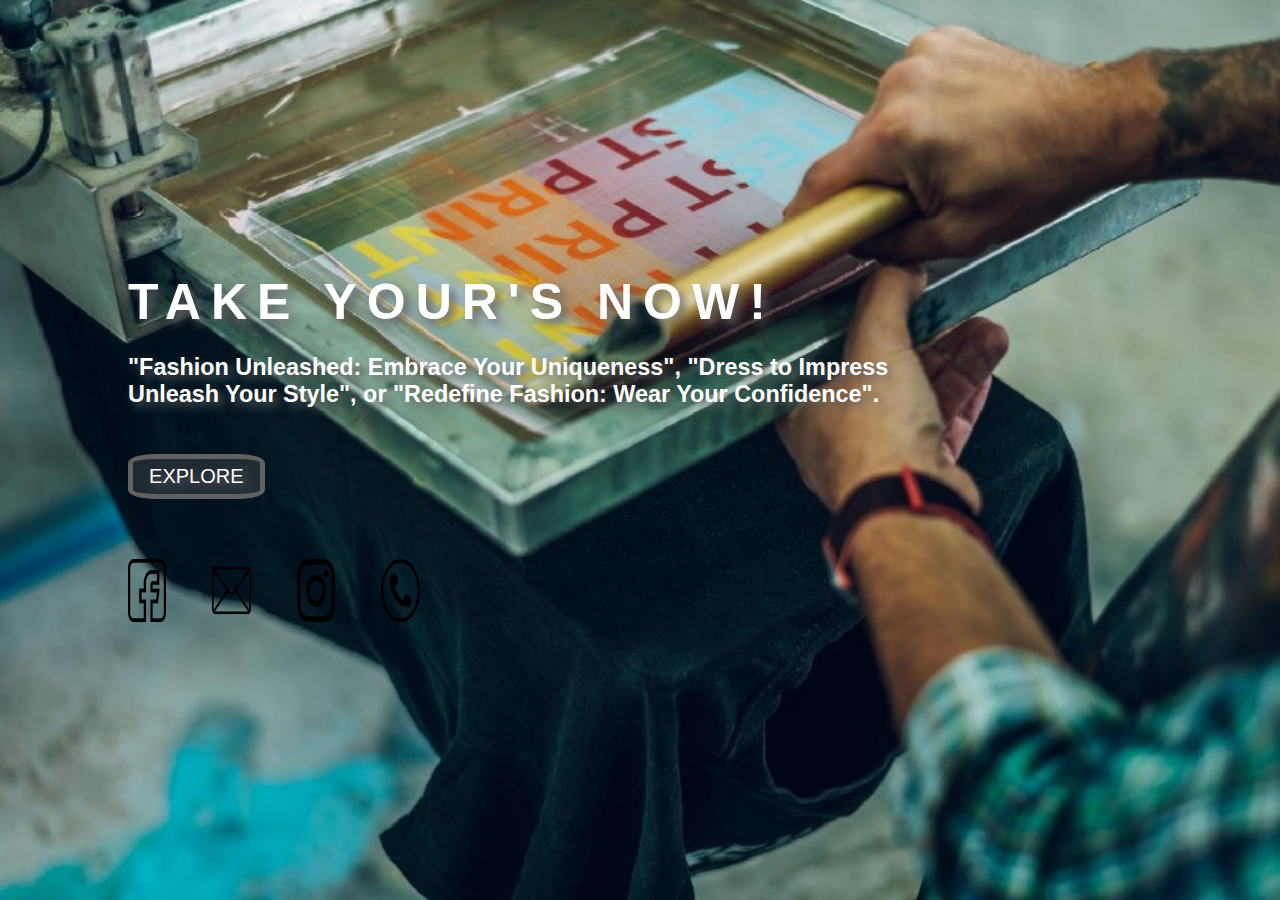
<file: index.html>
<!DOCTYPE html>
<html lang="en">
<head>
    <meta charset="UTF-8">
    <meta name="viewport" content="width=device-width, initial-scale=1.0">
    <title>Jessie's/T-shirt</title>
    <link rel="stylesheet" href="style.css">
    <link rel="shortcut icon" href="image/icon.png" type="image/x-icon">
</head>
    <body>
        <div class="landing-container">
            <div class="landing">
                <h1>TAKE YOUR'S NOW!</h1>
               <p><h3>"Fashion Unleashed: Embrace Your Uniqueness", "Dress to Impress <br>Unleash Your Style", or "Redefine Fashion: Wear Your Confidence".</h3></p>
               <div class="explore">
                    <a href="Home.html">EXPLORE</a>
               </div>
                <div class="logos">
                    <a href=""><img src="image/fb-logo.png" alt=""></a>
                    <a href=""><img src="image/email-logo.png" alt=""></a>
                    <a href=""><img src="image/ig-logo.png" alt=""></a>
                    <a href=""><img src="image/phone-logo.png" alt=""></a>
                </div>
            </div>
            
        </div>
    </body>
</html>
</file>
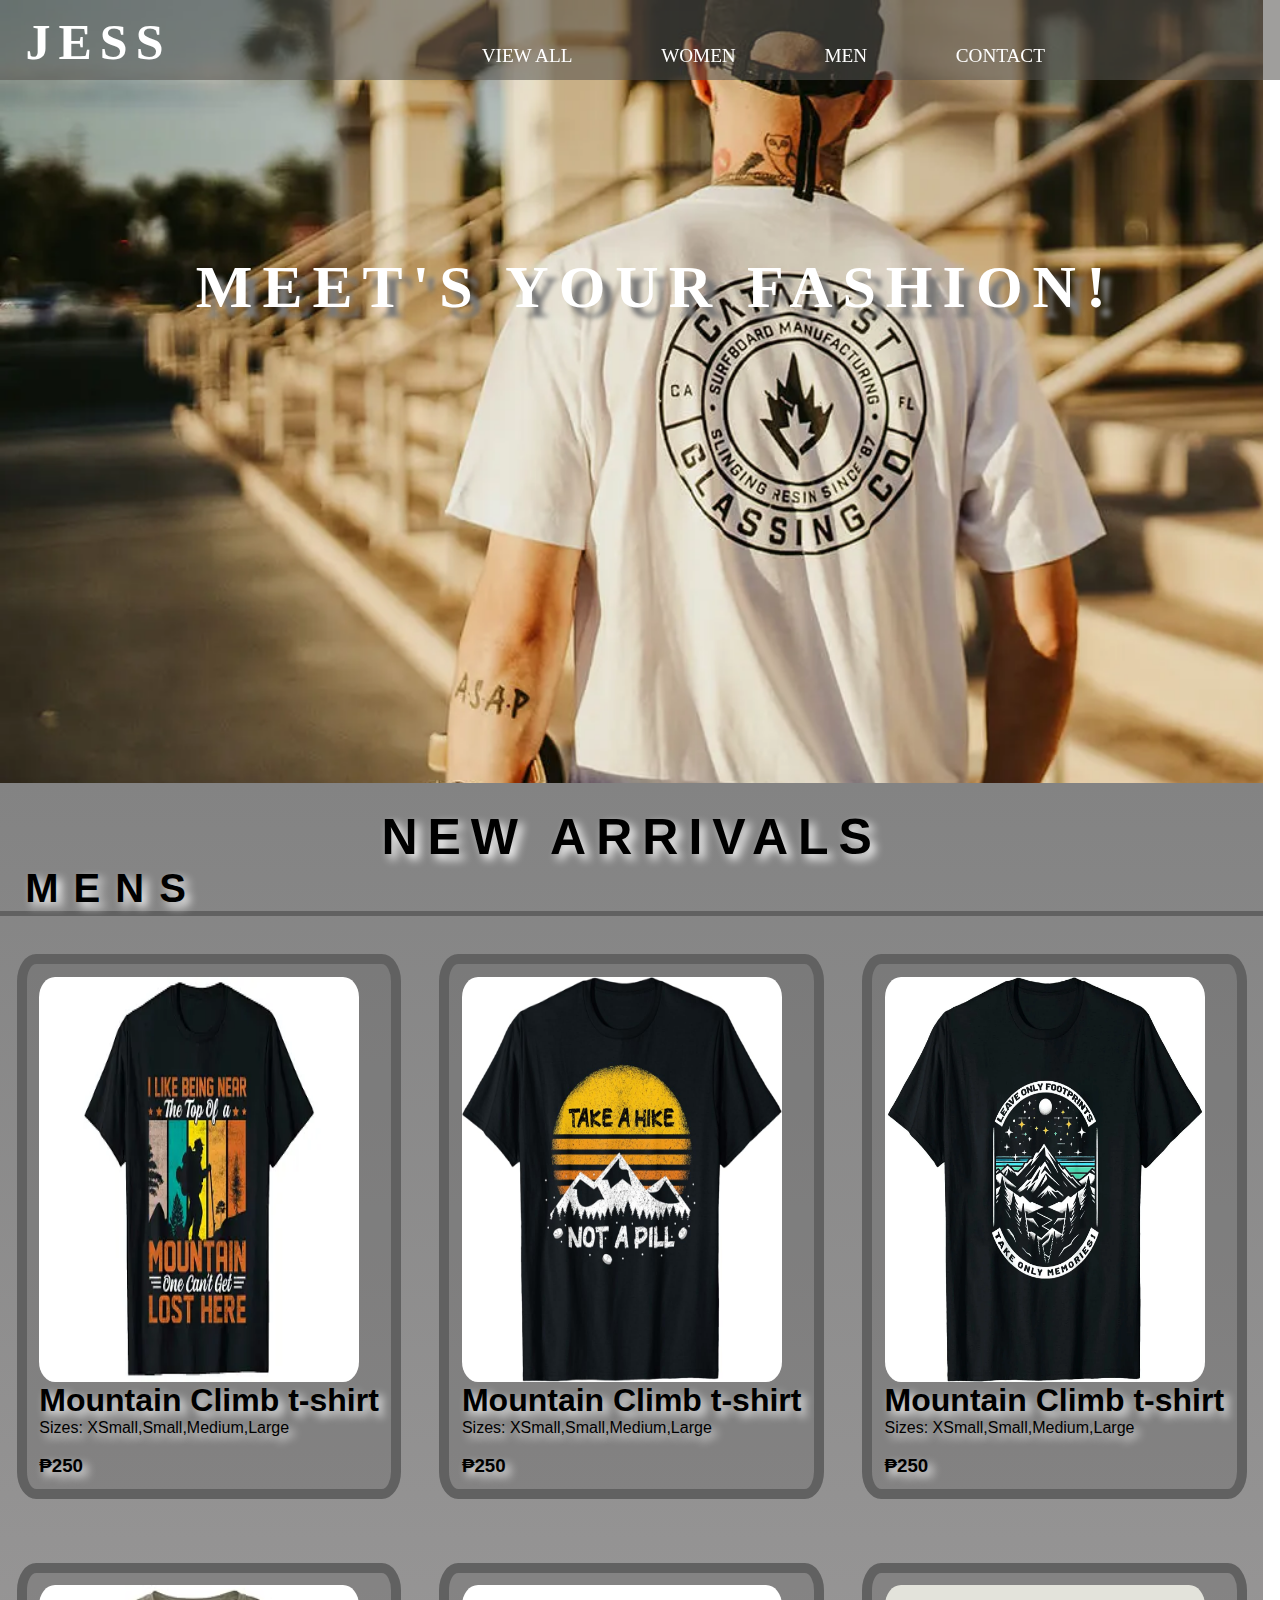
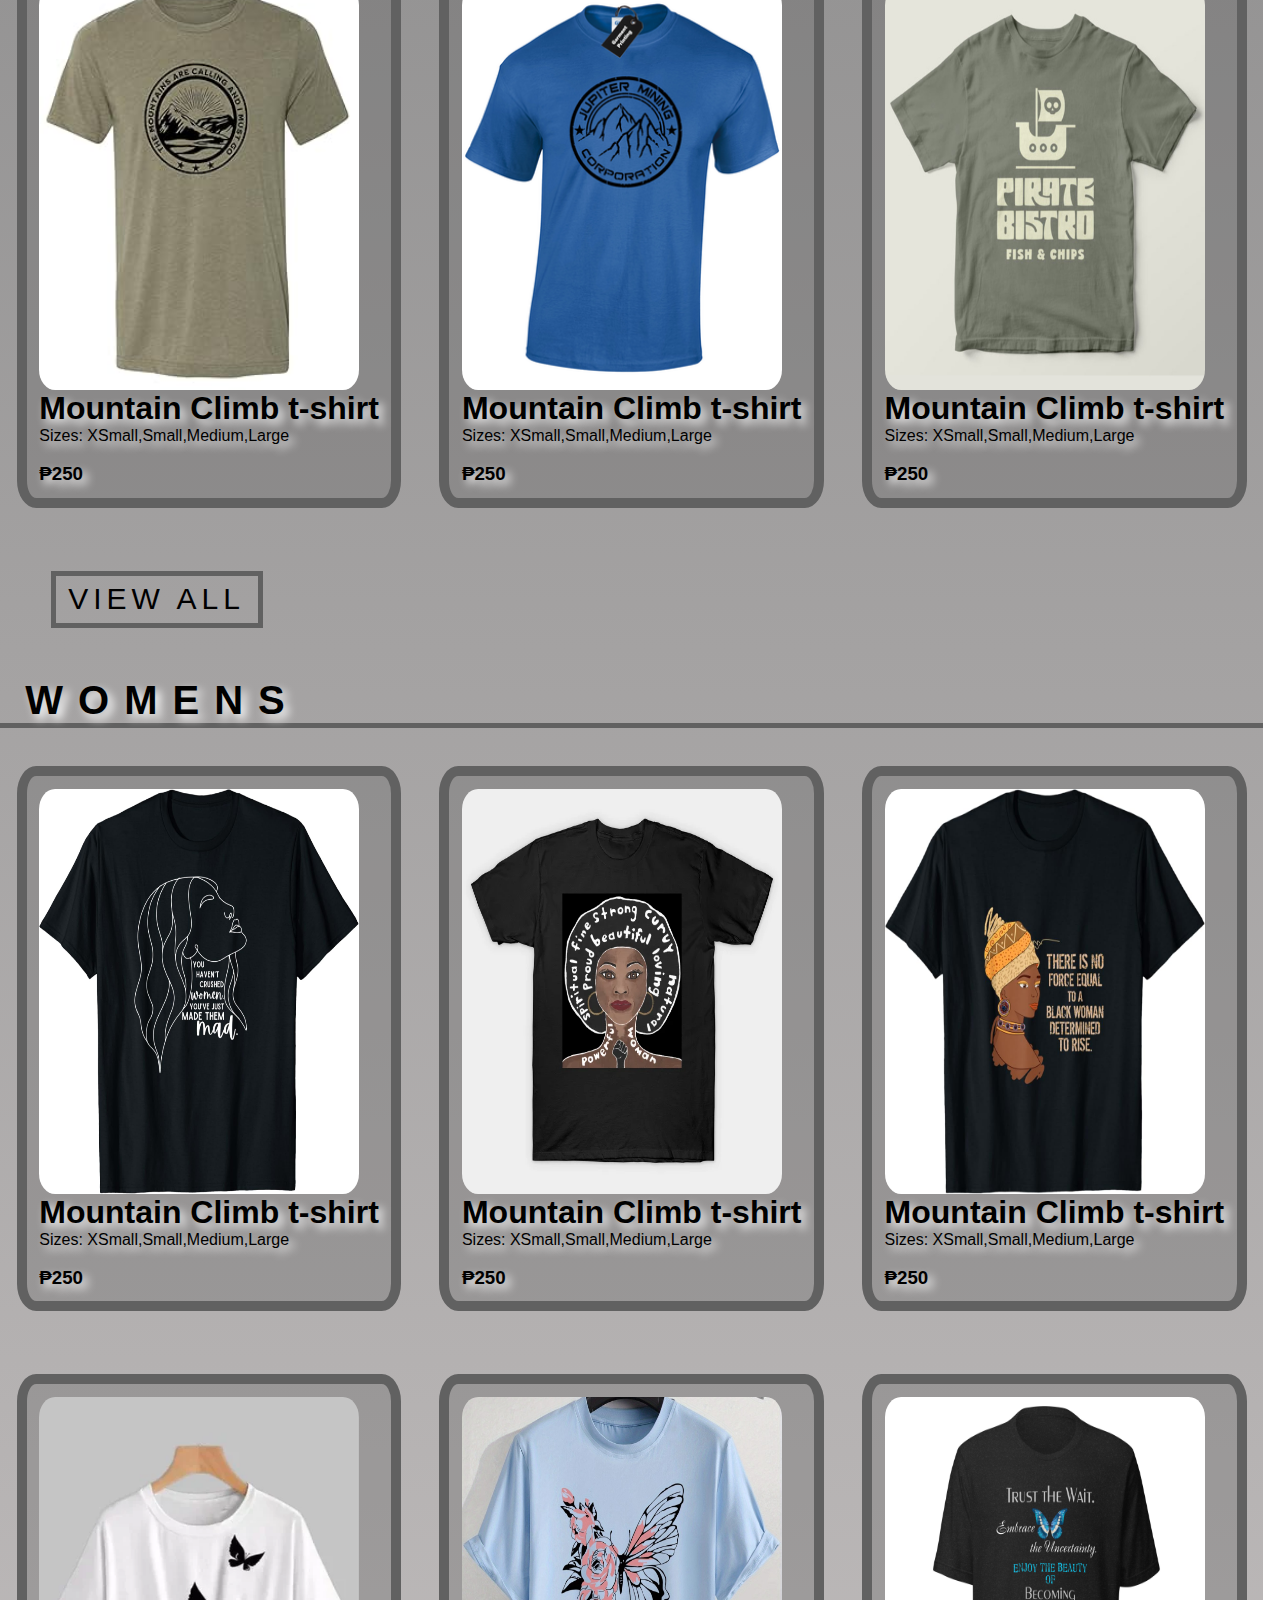
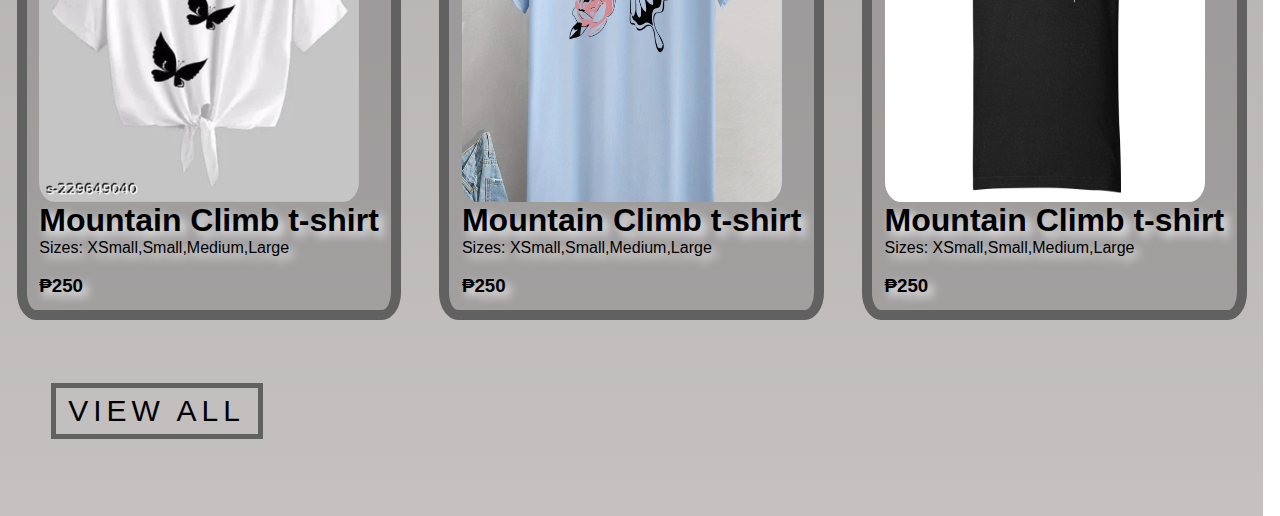
<file: Home.html>
<!DOCTYPE html>
<html lang="en">
<head>
    <meta charset="UTF-8">
    <meta name="viewport" content="width=device-width, initial-scale=1.0">
    <title>Home/jessie/T-shirt</title>
    <link rel="stylesheet" href="style.css">
    <link rel="shortcut icon" href="image/icon.png" type="image/x-icon">
</head>
    <body>
        <div class="container">
            <div class="logo-bg">
                <div class="logo">
                    <a href="index.html"><h1>JESS</h1></a>
                </div>
                <div class="option">
                    <a href="">VIEW ALL</a>
                    <a href="">WOMEN</a>
                    <a href="">MEN</a>
                    <a href="">CONTACT</a>
                </div>
            </div>
            <div class="background">
                <h1>MEET'S YOUR FASHION!</h1>
            </div>
            <div class="sign">
                <div class="sign-letter">
                    <h1>NEW ARRIVALS</h1>
                </div>
                <div class="mens">
                    <h1>MENS</h1>
                </div>
            <div class="display-bg">
                <div class="display-image">
                    <div class="image">
                        <img src="image/first-display.webp" alt="">
                        <h1>Mountain Climb t-shirt</h1>
                        <p>Sizes: XSmall,Small,Medium,Large</p>
                        <br>
                        <h3>₱250</h3>
                    </div>
                </div>
                <div class="display-image">
                    <div class="image">
                        <img src="image/second-display.jpg" alt="">
                        <h1>Mountain Climb t-shirt</h1>
                        <p>Sizes: XSmall,Small,Medium,Large</p>
                        <br>
                        <h3>₱250</h3>
                    </div>
                </div>
                <div class="display-image">
                    <div class="image">
                        <img src="image/third-display.webp" alt="">
                        <h1>Mountain Climb t-shirt</h1>
                        <p>Sizes: XSmall,Small,Medium,Large</p>
                        <br>
                        <h3>₱250</h3>
                    </div>
                </div>
                <div class="display-image">
                    <div class="image">
                        <img src="image/fourth-display.jpg" alt="">
                        <h1>Mountain Climb t-shirt</h1>
                        <p>Sizes: XSmall,Small,Medium,Large</p>
                        <br>
                        <h3>₱250</h3>
                    </div>
                </div>
                <div class="display-image">
                    <div class="image">
                        <img src="image/kalima-display.png" alt="">
                        <h1>Mountain Climb t-shirt</h1>
                        <p>Sizes: XSmall,Small,Medium,Large</p>
                        <br>
                        <h3>₱250</h3>
                    </div>
                </div>
                <div class="display-image">
                    <div class="image">
                        <img src="image/kaunom-display.jpg" alt="">
                        <h1>Mountain Climb t-shirt</h1>
                        <p>Sizes: XSmall,Small,Medium,Large</p>
                        <br>
                        <h3>₱250</h3>
                    </div>
                </div>
            </div>
            <div class="viewall">
                <a href="">VIEW ALL</a>
            </div>
            <div class="mens">
                <h1>WOMENS</h1>
            </div>
            <div class="display-bg">
                <div class="display-image">
                    <div class="image">
                        <img src="image/firstwom-display.jpg" alt="">
                        <h1>Mountain Climb t-shirt</h1>
                        <p>Sizes: XSmall,Small,Medium,Large</p>
                        <br>
                        <h3>₱250</h3>
                    </div>
                </div>
                <div class="display-image">
                    <div class="image">
                        <img src="image/secondwom-display.webp" alt="">
                        <h1>Mountain Climb t-shirt</h1>
                        <p>Sizes: XSmall,Small,Medium,Large</p>
                        <br>
                        <h3>₱250</h3>
                    </div>
                </div>
                <div class="display-image">
                    <div class="image">
                        <img src="image/thirdwom-display.jpg" alt="">
                        <h1>Mountain Climb t-shirt</h1>
                        <p>Sizes: XSmall,Small,Medium,Large</p>
                        <br>
                        <h3>₱250</h3>
                    </div>
                </div>
                <div class="display-image">
                    <div class="image">
                        <img src="image/fourtwom-display.webp" alt="">
                        <h1>Mountain Climb t-shirt</h1>
                        <p>Sizes: XSmall,Small,Medium,Large</p>
                        <br>
                        <h3>₱250</h3>
                    </div>
                </div>
                <div class="display-image">
                    <div class="image">
                        <img src="image/ikalimawom-display.jpg" alt="">
                        <h1>Mountain Climb t-shirt</h1>
                        <p>Sizes: XSmall,Small,Medium,Large</p>
                        <br>
                        <h3>₱250</h3>
                    </div>
                </div>
                <div class="display-image">
                    <div class="image">
                        <img src="image/ikaunomwom-display.jpg" alt="">
                        <h1>Mountain Climb t-shirt</h1>
                        <p>Sizes: XSmall,Small,Medium,Large</p>
                        <br>
                        <h3>₱250</h3>
                    </div>
                </div>
            </div>
            <div class="viewall">
                <a href="">VIEW ALL</a>
            </div>
            </div>
        </div>
    </body>
</html>
</file>
<file: style.css>
*{
    padding: 0;
    margin: 0;
}
.logo-bg{
    background: rgba(82, 80, 77, 0.555);
    padding: 1%;
    width: 99vw;
    position: fixed;
}
.background{
    background-image: url(image/bg.webp);
    background-size: cover;
    background-repeat: no-repeat;
    width: 98.7vw;
    height: 87vh;
    background-attachment: fixed;
}
.background h1{
   padding-top: 20%;
   padding-left: 15.5%;
   letter-spacing: 10px;
   color: white;
   font-size: 60px;
   text-shadow: 10px 10px 5px rgb(119, 119, 119);
}
.logo-bg h1{
    color: white;
    font-size: 50px;
    letter-spacing: 8px;
    padding-left: 1%;
}
.logo-bg h1:hover{
    color: rgb(230, 198, 138);
    transition: 0.5s;
}
.logo-bg a{
    text-decoration: none;
    color: white;
}
.option a{
    margin-left: 10%;
    font-size: larger;
}
.option a:hover{
    text-shadow: 10px 10px 10px white;
    margin-top: -1%;
    transition: 0.5s;
}
.option{
    padding-top: -2.5%;
    display: flex;
    margin-left: 30%;
    margin-top: -2%;
}
.sign-letter h1{
    text-shadow: 5px 5px 10px rgb(255, 255, 255);
    text-align: center;
    padding-top: 2%;
    font-size: 50px;
    letter-spacing: 10px;
    font-family:'Trebuchet MS', 'Lucida Sans Unicode', 'Lucida Grande', 'Lucida Sans', Arial, sans-serif;
}
.sign{
    background: linear-gradient(to bottom, rgb(131, 131, 131), rgb(197, 193, 193));
    width: 98.7vw;
    padding-bottom: 2%;
}
.image img{
    display: flex;
    flex-wrap: wrap;
    width: 25vw;
    height: 45vh;
    border-radius: 5%;
}

.display-bg{
    margin-top: 3%;
    display: flex;
    flex-wrap: wrap;
    justify-content: center;
    gap: 3%;
}
.display-image{
    background-color: rgba(97, 97, 97, 0.315);
    padding: 1%;
    border: 10px rgb(97, 97, 97) solid;
    margin-bottom: 5%;
    border-radius: 5%;
    font-family:'Segoe UI', Tahoma, Geneva, Verdana, sans-serif;
    text-shadow: 5px 5px 10px white;
   
}
.display-image:hover{
    margin-top: -1%;
    box-shadow:0px 0px 20px rgb(97, 97, 97) ;
    transition: 0.5s;
}
.mens h1{
    margin-left: 2%;
    letter-spacing: 15px;
    font-size: 40px;
    text-shadow: 5px 5px 10px white;
    font-family:'Segoe UI', Tahoma, Geneva, Verdana, sans-serif;
}
.mens{
    border-bottom: 5px rgb(97, 97, 97) solid;
}
.viewall a{
    text-decoration: none;
    font-size: 30px;
    color: black;
    font-family: 'Segoe UI', Tahoma, Geneva, Verdana, sans-serif;
    letter-spacing: 5px;
}
.viewall{
    display: flex;
    flex-wrap: wrap;
    margin-bottom: 4%;
    margin-left: 4%;
    padding: 0.5%;
    border: 5px rgb(97, 97, 97) solid;
    width: 15%;
    justify-content: center;
}
.viewall:hover{
    margin-left: 1%;
    box-shadow:7px 7px 10px rgb(97, 97, 97);
    transition: 0.5s;
}
.landing{
    background-image: url(image/main-image.jpg);
    width: 90vw;
    height: 100vh;
    background-repeat: no-repeat;
    background-size: cover;
    background-attachment: fixed;
    color: white;
    text-shadow: 5px 5px 10px rgb(97, 97, 97);
    justify-content: center;
    display: flex;
    flex-direction: column;
    padding-left: 10%;
    font-size: 20px;
    font-family: 'Segoe UI', Tahoma, Geneva, Verdana, sans-serif;
}
.landing h1{
    letter-spacing: 10px;
    margin-bottom: 2%;
    font-size: 50px;
}
.logos img{
    width: 3vw;
    height: 7vh;
    margin-top: 6%;
    border-radius: 10%;
}
.logos{
    display: flex;
    flex-wrap: wrap;
    gap: 4%;
    margin-top: 5%;
    
}
.logos img:hover{
    margin-left: -3%;
    box-shadow: 5px 5px 10px rgb(97, 97, 97);
    border-radius: 20%;
    transition: 0.5s;
}
.explore a{
    text-decoration: none;
    color: white;
}
.explore a:hover{
    text-shadow: 5px 5px 10px white;
    transition: 0.5s;
}
.explore{
    background-color: rgba(97, 97, 97, 0.322);
    border: 5px rgb(97, 97, 97) solid;
    width: 10%;
    padding: 0.5%;
    display: flex;
    justify-content: center;
    margin-top: 4%;
    border-radius: 20%;
}
.explore:hover{
    margin-left: -1%;
    box-shadow: 5px 5px 10px white;
    transition: 0.5s;
}
</file>
